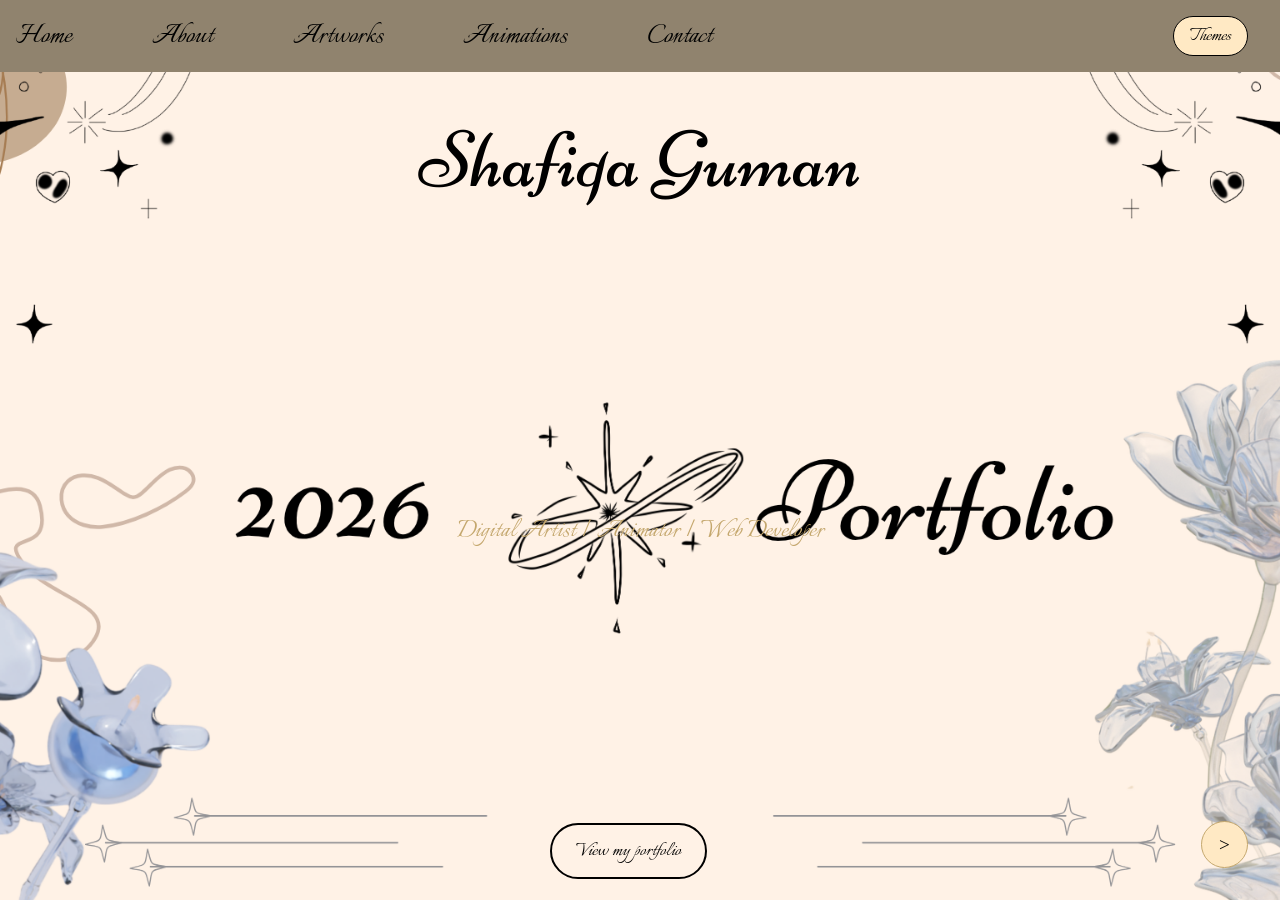
<file: index.html>
<!doctype html>
<html lang="en">
  <head>
    <meta charset="UTF-8" />
    <meta name="viewport" content="width=device-width, initial-scale=1.0" />
    <title>Portfolio Website</title>
    <link rel="stylesheet" href="Styles/main.css" />
    <link rel="stylesheet" href="Styles/responsive.css" />
  </head>
  <body>
   
  <div class="loader" id="loader">
    <div class="loader-ring"></div>
</div>

    <nav id="desktop-nav"></nav>
    
    <div class="themetoggle">
        <button class="theme-btn" id="themeBtn">Themes</button>
        <div class="theme-dropdown" id="themeDropdown">
            <button id="lightMode">Light</button>
            <button id="darkMode">Dark</button>
        </div>
    </div>
    <div class="hero-section">
      <h3 class="logo niconne-regular">Shafiqa Guman</h3>
      <p class="hero-subtitle">Digital Artist | Animator | Web Developer</p>
      <a href="/Pages/about.html" class="btn hero-btn">View my portfolio</a>
    </div>

    <script src="Scripts/interactions.js"></script>
    <script src="Scripts/navigation.js"></script>
    <script src="Scripts/themetoggle.js"></script>

    <a href="Pages/about.html" class="page-arrow next-arrow" data-tooltip="Next: About Me">></a>
  </body>
</html>
</file>
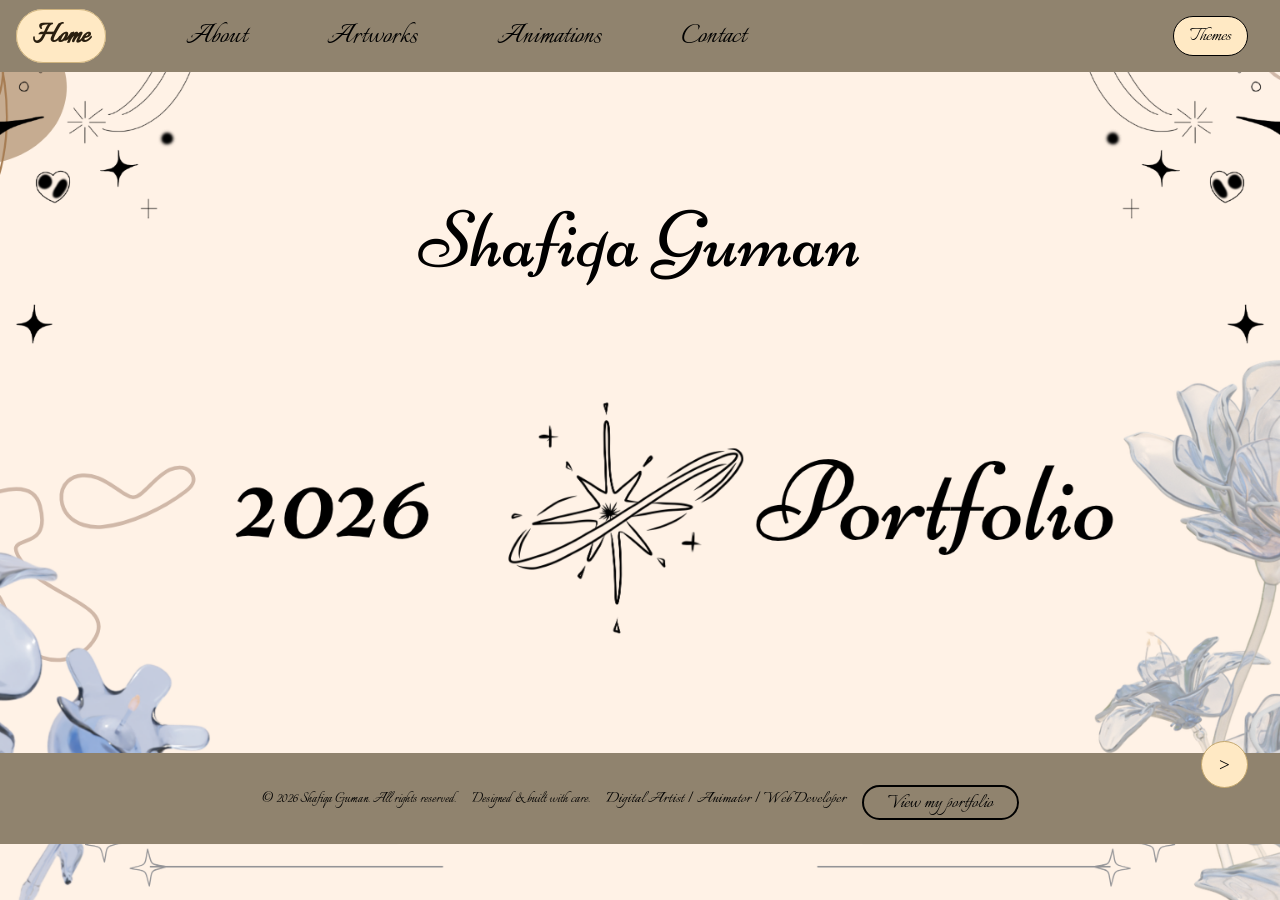
<file: docs/index.html>
<!doctype html>
<html lang="en">
  <head>
    <meta charset="UTF-8" />
    <meta name="viewport" content="width=device-width, initial-scale=1.0" />
    <title>Portfolio Website</title>
    <link rel="stylesheet" href="Styles/main.css" />
    <link rel="stylesheet" href="Styles/responsive.css" />
  </head>
  <body>
   
  <div class="loader" id="loader">
    <div class="loader-ring"></div>
</div>

    <nav id="desktop-nav"></nav>
    
    <div class="themetoggle">
        <button class="theme-btn" id="themeBtn">Themes</button>
        <div class="theme-dropdown" id="themeDropdown">
            <button id="lightMode">Light</button>
            <button id="darkMode">Dark</button>
        </div>
    </div>
    <div class="hero-section">
      <h3 class="logo niconne-regular">Shafiqa Guman</h3>
      <p class="hero-subtitle"></p>
    </div>

    <script src="Scripts/interactions.js"></script>
    <script src="Scripts/navigation.js"></script>
    <script src="Scripts/themetoggle.js"></script>

    <a href="Pages/about.html" class="page-arrow next-arrow" data-tooltip="Next: About Me">></a>

    <footer class="site-footer">
      <p>© 2026 Shafiqa Guman. All rights reserved.</p>
      <p>Designed & built with care.</p>
      <p class="hero-subtitle">Digital Artist | Animator | Web Developer</p>
      <a href="./Pages/about.html" class="btn hero-btn footer-hero-btn">View my portfolio</a>
    </footer>

  </body>
</html>
</file>
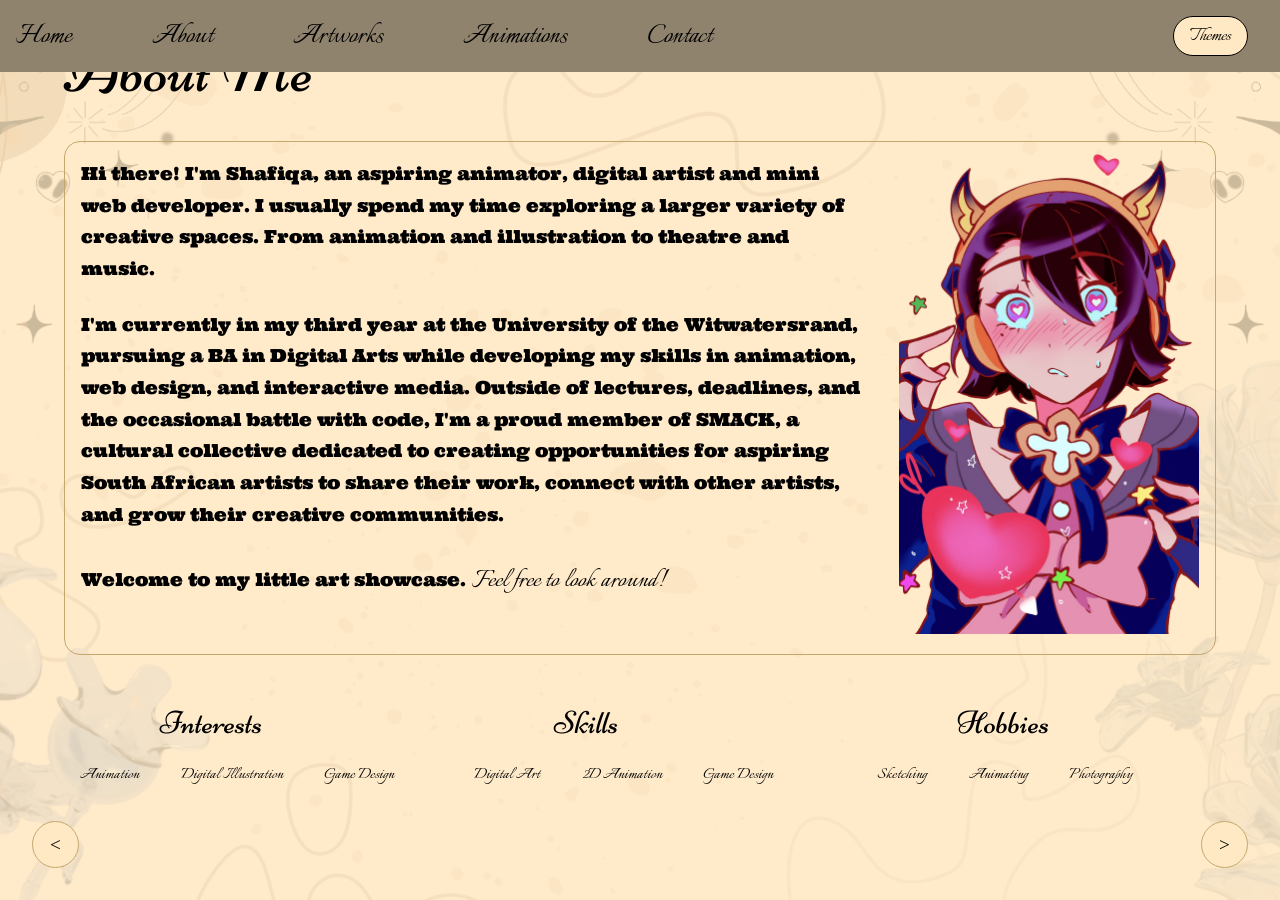
<file: Pages/about.html>
<!DOCTYPE html>
<html lang="en">
<head>
    <meta charset="UTF-8">
    <meta name="viewport" content="width=device-width, initial-scale=1.0">
    <title>About Me</title>
     <link rel="stylesheet" href="../Styles/main.css" />
     <link rel="stylesheet" href="../Styles/responsive.css" />
     <link rel="stylesheet" href="about.css"/> 
</head>
<body class="coloured-bg">

<div class="loader" id="loader">
    <div class="loader-ring"></div>
</div>

    <nav id="desktop-nav"></nav>

    <div class="themetoggle">
        <button class="theme-btn" id="themeBtn">Themes</button>
        <div class="theme-dropdown" id="themeDropdown">
            <button id="lightMode">Light</button>
            <button id="darkMode">Dark</button>
        </div>
    </div>

    <main class="about-container">

        <h1 class="about-title niconne-regular" >About Me</h1>

        <div class="about-content">
            <div class="about-text">
                <p class="ultra-regular">Hi there! I'm Shafiqa, an aspiring animator, digital artist and mini web developer. 
                  I usually spend my time exploring a larger variety of creative spaces. From animation and illustration to theatre and music. </p>

                <p class="ultra-regular">I'm currently in my third year at the University of the Witwatersrand, pursuing a BA in Digital Arts while developing my skills in animation, web design, and interactive media.

                  Outside of lectures, deadlines, and the occasional battle with code, I'm a proud member of SMACK, a cultural collective dedicated to creating opportunities for aspiring South African artists to share their work, connect with other artists, and grow their creative communities.</p>

                  <p class="ultra-regular"> Welcome to my little art showcase.<a href="/Pages/artworks.html" class="italianno-regular"> Feel free to look around!</a></p>
    
            </div>
            <div class="about-image">
                <img src="../Assets/Images/OC.png" alt="Drawing of anime style OC"/>
            </div>
        </div>

        <div class="about-details">
            <div class="about-interests">
                <h2 class="niconne-regular" >Interests</h2>
                <div class="tags">
                    <span class="tag">Animation</span>
                    <span class="tag">Digital Illustration</span>
                    <span class="tag">Game Design</span>
                </div>
            </div>

            <div class="about-skills">
                <h2 class="niconne-regular">Skills</h2>
                <div class="tags">
                    <span class="tag">Digital Art</span>
                    <span class="tag">2D Animation</span>
                    <span class="tag">Game Design</span>
                </div>
            </div>

            <div class="about-hobbies">
                <h2 class="niconne-regular">Hobbies</h2>
                <div class="tags">
                    <span class="tag">Sketching</span>
                    <span class="tag">Animating</span>
                    <span class="tag">Photography</span>
                </div>
            </div>
        </div>

    </main>

    <script src="../Scripts/interactions.js"></script>
    <script src="../Scripts/navigation.js"></script>
    <script src="../Scripts/themetoggle.js"></script>

<a href="../index.html" class="page-arrow prev-arrow" data-tootip="Previous: Home"><</a>
<a href="artworks.html" class="page-arrow next-arrow" data-tooltip="Next: Artworks">></a>
    
</body>
</html>
</file>
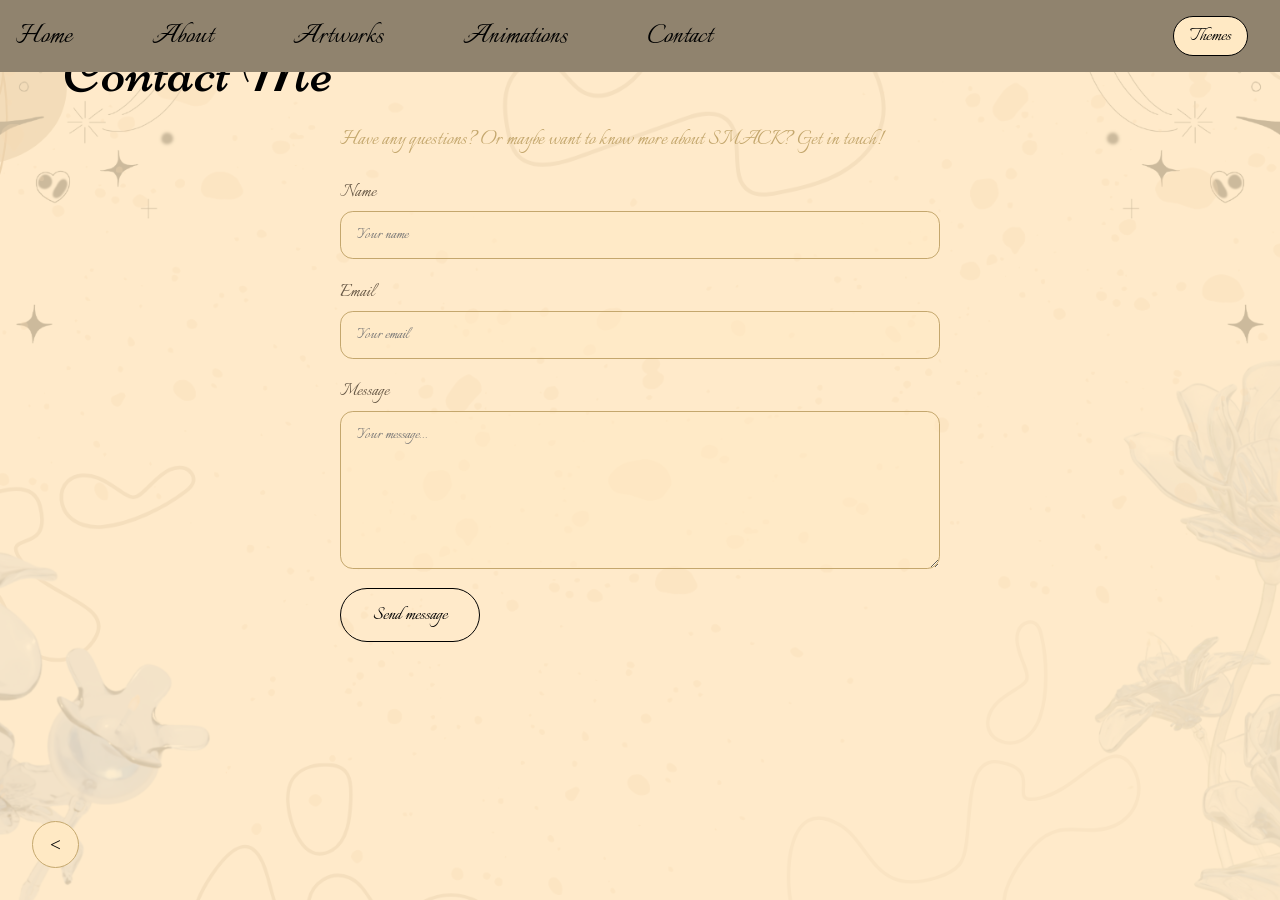
<file: Pages/contact.html>
<!DOCTYPE html>
<html lang="en">
<head>
    <meta charset="UTF-8">
    <meta name="viewport" content="width=device-width, initial-scale=1.0">
    <title>Contact</title>
    <link rel="stylesheet" href="../Styles/main.css" />
    <link rel="stylesheet" href="../Styles/responsive.css" />
    <link rel="stylesheet" href="../Styles/contact.css"/> 
</head>
<body class="coloured-bg">

<div class="loader" id="loader">
    <div class="loader-ring"></div>
</div>

    <nav id="desktop-nav"></nav>

    <div class="themetoggle">
        <button class="theme-btn" id="themeBtn">Themes</button>
        <div class="theme-dropdown" id="themeDropdown">
            <button id="lightMode">Light</button>
            <button id="darkMode">Dark</button>
        </div>
    </div>

    <main class="contact-container">

        <h1 class="contact-title niconne-regular">Contact Me</h1>

        <div class="contact-form-wrapper">
            <p class="italianno-regular">Have any questions? Or maybe want to know more about SMACK? Get in touch!</p>

            <form class="contact-form">
                <div class="form-group">
                    <label class="italianno-regular" for="name">Name</label>
                    <input type="text" id="name" placeholder="Your name" required/>
                </div>

                <div class="form-group">
                    <label class="italianno-regular" for="email">Email</label>
                    <input type="email" id="email" placeholder="Your email" required/>
                </div>

                <div class="form-group">
                    <label class="italianno-regular" for="message">Message</label>
                    <textarea id="message" rows="6" placeholder="Your message..." required></textarea>
                </div>

                <button type="submit" class="submit-btn italianno-regular">Send message</button>
            </form>

            <p class="thank-you-msg italianno-regular" id="thankYouMsg">
                Thank you for reaching out! I'll get back to you soon
            </p>
        </div>

    </main>

    <script src="../Scripts/interactions.js"></script>
    <script src="../Scripts/navigation.js"></script>
    <script src="../Scripts/themetoggle.js"></script>

    <a href="animations.html" class="page-arrow prev-arrow" data-tooltip="Previous: Animations"><</a>
    
</body>
</html>
</file>
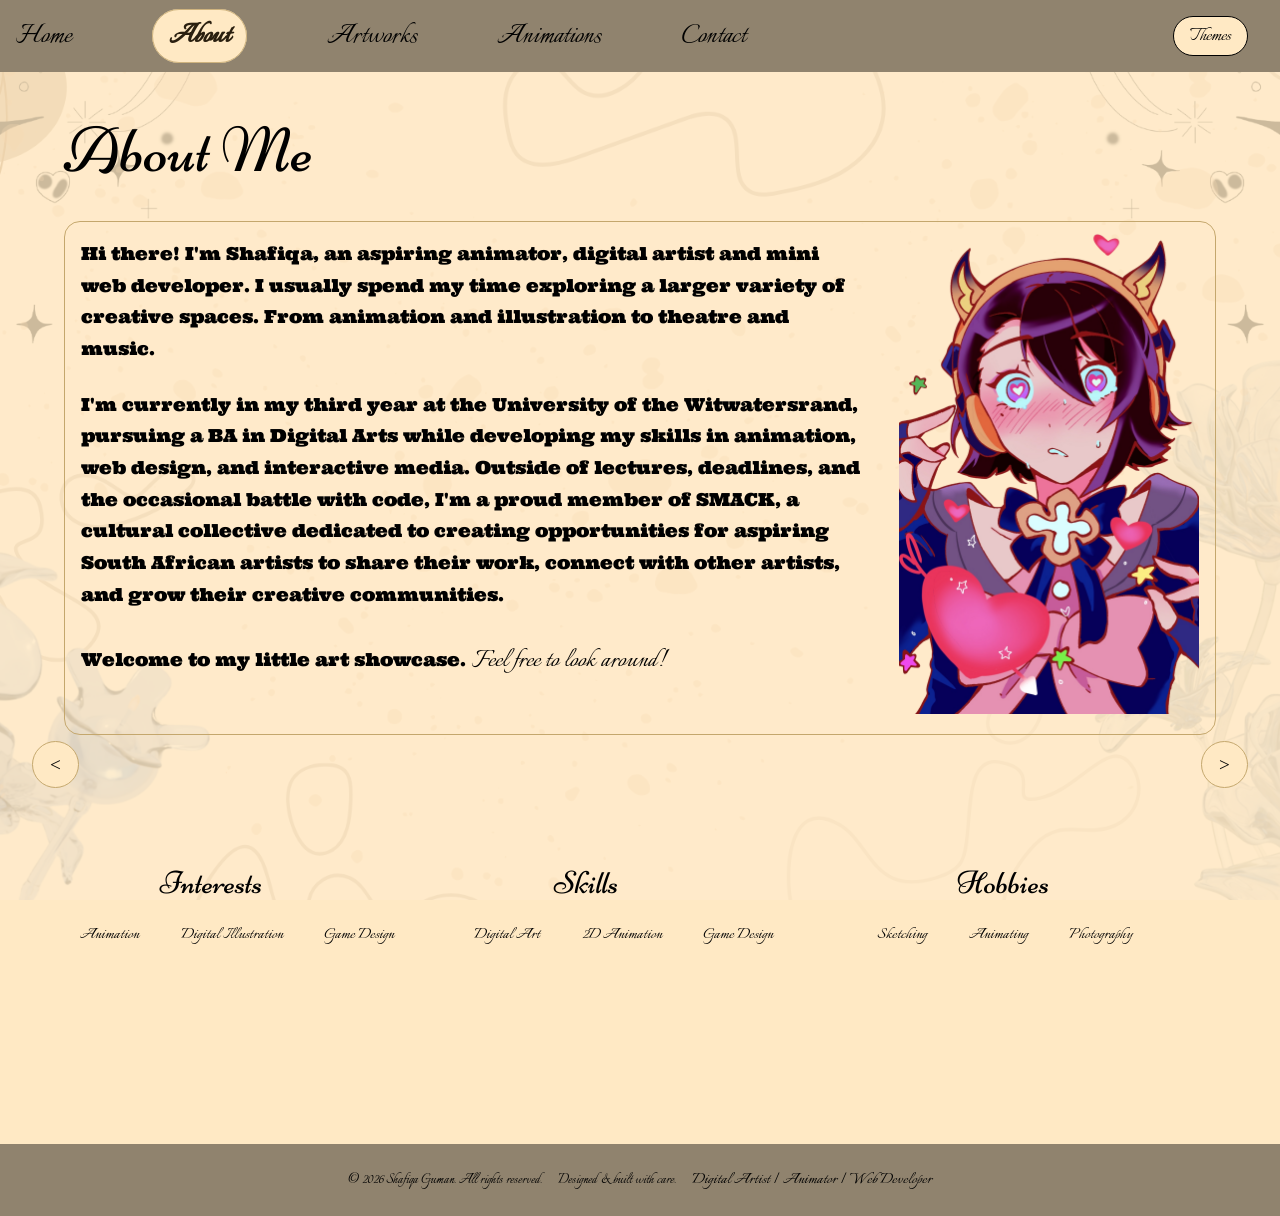
<file: docs/Pages/about.html>
<!DOCTYPE html>
<html lang="en">
<head>
    <meta charset="UTF-8">
    <meta name="viewport" content="width=device-width, initial-scale=1.0">
    <title>About Me</title>
     <link rel="stylesheet" href="../Styles/main.css" />
     <link rel="stylesheet" href="../Styles/responsive.css" />
     <link rel="stylesheet" href="about.css"/> 
</head>
<body class="coloured-bg">

<div class="loader" id="loader">
    <div class="loader-ring"></div>
</div>

    <nav id="desktop-nav"></nav>

    <div class="themetoggle">
        <button class="theme-btn" id="themeBtn">Themes</button>
        <div class="theme-dropdown" id="themeDropdown">
            <button id="lightMode">Light</button>
            <button id="darkMode">Dark</button>
        </div>
    </div>

    <main class="about-container">

        <h1 class="about-title niconne-regular" >About Me</h1>

        <div class="about-content">
            <div class="about-text">
                <p class="ultra-regular">Hi there! I'm Shafiqa, an aspiring animator, digital artist and mini web developer. 
                  I usually spend my time exploring a larger variety of creative spaces. From animation and illustration to theatre and music. </p>

                <p class="ultra-regular">I'm currently in my third year at the University of the Witwatersrand, pursuing a BA in Digital Arts while developing my skills in animation, web design, and interactive media.

                  Outside of lectures, deadlines, and the occasional battle with code, I'm a proud member of SMACK, a cultural collective dedicated to creating opportunities for aspiring South African artists to share their work, connect with other artists, and grow their creative communities.</p>

                  <p class="ultra-regular"> Welcome to my little art showcase.<a href="../Pages/artworks.html" class="italianno-regular"> Feel free to look around!</a></p>
    
            </div>
            <div class="about-image">
                <img src="../Assets/Images/OC.png" alt="Drawing of anime style OC"/>
            </div>
        </div>

        <div class="about-details">
            <div class="about-interests">
                <h2 class="niconne-regular" >Interests</h2>
                <div class="tags">
                    <span class="tag">Animation</span>
                    <span class="tag">Digital Illustration</span>
                    <span class="tag">Game Design</span>
                </div>
            </div>

            <div class="about-skills">
                <h2 class="niconne-regular">Skills</h2>
                <div class="tags">
                    <span class="tag">Digital Art</span>
                    <span class="tag">2D Animation</span>
                    <span class="tag">Game Design</span>
                </div>
            </div>

            <div class="about-hobbies">
                <h2 class="niconne-regular">Hobbies</h2>
                <div class="tags">
                    <span class="tag">Sketching</span>
                    <span class="tag">Animating</span>
                    <span class="tag">Photography</span>
                </div>
            </div>
        </div>

    </main>

    <script src="../Scripts/interactions.js"></script>
    <script src="../Scripts/navigation.js"></script>
    <script src="../Scripts/themetoggle.js"></script>

<a href="../index.html" class="page-arrow prev-arrow" data-tootip="Previous: Home"><</a>
<a href="artworks.html" class="page-arrow next-arrow" data-tooltip="Next: Artworks">></a>
    
  <footer class="site-footer">
      <p>© 2026 Shafiqa Guman. All rights reserved.</p>
      <p>Designed & built with care.</p>
      <p class="hero-subtitle">Digital Artist | Animator | Web Developer</p>
    </footer>
</body>
</html>
</file>
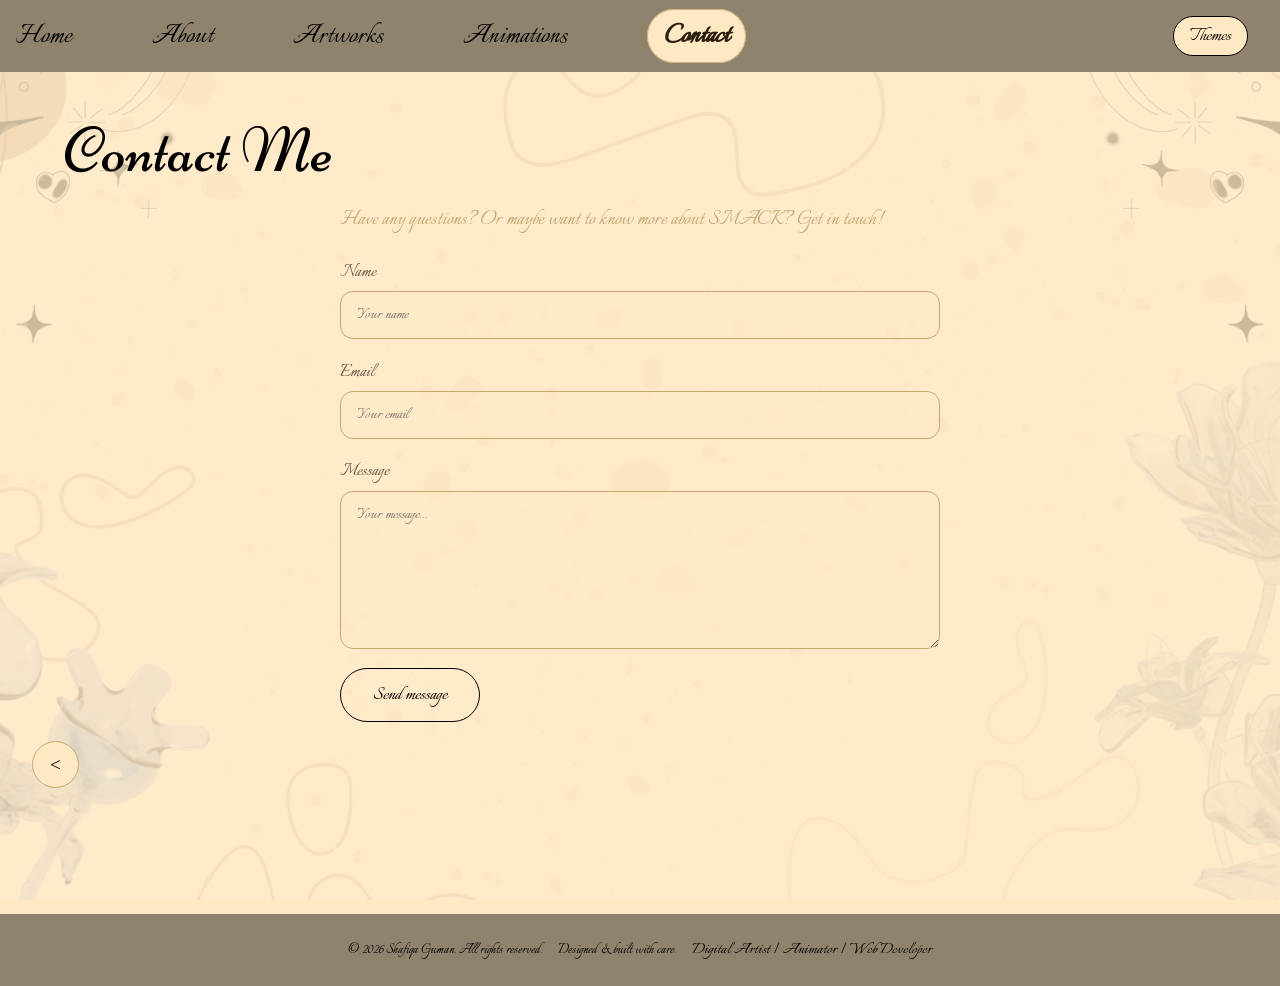
<file: docs/Pages/contact.html>
<!DOCTYPE html>
<html lang="en">
<head>
    <meta charset="UTF-8">
    <meta name="viewport" content="width=device-width, initial-scale=1.0">
    <title>Contact</title>
    <link rel="stylesheet" href="../Styles/main.css" />
    <link rel="stylesheet" href="../Styles/responsive.css" />
    <link rel="stylesheet" href="../Styles/contact.css"/> 
</head>
<body class="coloured-bg">

<div class="loader" id="loader">
    <div class="loader-ring"></div>
</div>

    <nav id="desktop-nav"></nav>

    <div class="themetoggle">
        <button class="theme-btn" id="themeBtn">Themes</button>
        <div class="theme-dropdown" id="themeDropdown">
            <button id="lightMode">Light</button>
            <button id="darkMode">Dark</button>
        </div>
    </div>

    <main class="contact-container">

        <h1 class="contact-title niconne-regular">Contact Me</h1>

        <div class="contact-form-wrapper">
            <p class="italianno-regular">Have any questions? Or maybe want to know more about SMACK? Get in touch!</p>

            <form class="contact-form">
                <div class="form-group">
                    <label class="italianno-regular" for="name">Name</label>
                    <input type="text" id="name" placeholder="Your name" required/>
                </div>

                <div class="form-group">
                    <label class="italianno-regular" for="email">Email</label>
                    <input type="email" id="email" placeholder="Your email" required/>
                </div>

                <div class="form-group">
                    <label class="italianno-regular" for="message">Message</label>
                    <textarea id="message" rows="6" placeholder="Your message..." required></textarea>
                </div>

                <button type="submit" class="submit-btn italianno-regular">Send message</button>
            </form>

            <p class="thank-you-msg italianno-regular" id="thankYouMsg">
                Thank you for reaching out! I'll get back to you soon
            </p>
        </div>

    </main>

    <script src="../Scripts/interactions.js"></script>
    <script src="../Scripts/navigation.js"></script>
    <script src="../Scripts/themetoggle.js"></script>

    <a href="animations.html" class="page-arrow prev-arrow" data-tooltip="Previous: Animations"><</a>

    <footer class="site-footer">
      <p>© 2026 Shafiqa Guman. All rights reserved.</p>
      <p>Designed & built with care.</p>
      <p class="hero-subtitle">Digital Artist | Animator | Web Developer</p>
      
    </footer>
    
</body>
</html>
</file>
<file: Styles/main.css>
@import url('https://fonts.googleapis.com/css2?family=Italianno&display=swap'); /* font import */


@import url('https://fonts.googleapis.com/css2?family=Italianno&family=Niconne&display=swap');

*{
    margin: 0;
    padding: 0;
}

body{
    background-image: url(../Assets/Images/Homepage-Background.png);
    background-size: cover;
    background-position: center;
    background-repeat: no-repeat;
    min-height: 100vh;
}

.coloured-bg{
background-color: #ffe9c4;
background-image: url(../Assets/Images/Background-Image.png);
background-size: cover;
background-position: center;
background-repeat: no-repeat;
background-attachment: fixed;

}

.coloured-bg::before{
    content:'';
    position: fixed;
    inset: 0;
    background: rgba(255, 233, 196, 0.80);
    z-index: 0; 
    pointer-events: none;
}

nav, main, .themetoggle{
    position: relative;
    z-index: 1; /*this helps with the arrangement of content*/
}

.italianno-regular {
  font-family: "Italianno", cursive;
  font-weight: 400;
  font-style: normal;
  font-size: 30px;
}

.niconne-regular {
  font-family: "Niconne", cursive;
  font-weight: 400;
  font-style: normal;
  font-size: 60px;
}

html{ 
    scroll-behavior:smooth;
}

a,
.btn{
    transition: all 300ms ease; /*allows visible change when clicking on buttons */ 
}

nav,
.navigation-links{
    display: flex; 
    gap: 5rem;
    list-style: none;
    font-size: 2rem;/*aligns the navigation links to each page horizontally across the page*/ 
}

.hamburger{
    display: none;
    margin-right: auto;
    background: #ffe9c4;
    border-radius: 2rem;
    padding: 0.4rem 0.8rem;
    cursor: pointer;
    flex-direction: column;
    gap: 4px;
    align-items: center;
    justify-content: center;
}

.hamburger span{
    display: block;
    width: 25px;
    height: 2px;
    background-color:#000000;
    border-radius: 3px;
    transition: all 0.3s ease;
}

.hamburger-menu{
    display: none;
    position: fixed;
    top: 0%;
    nav-left: 0%;
    width: 100%;
    height: 100vh;
    background-color: #90836e;
    padding: 5rem 1rem 1rem;
    z-index: 99;
}   

.hamburger-menu.open{
    display: flex;
    flex-direction: column;
    align-items: center;
    justify-content: center;
}

nav{
    background-color: #90836e;
    color:#000000;
    display: flex;
    flex-direction: row;
    align-items: center;
    justify-content: space-between;
    height: auto;
    padding: 1rem 1rem;
    position: fixed;
    width: 100vw;
    box-sizing: border-box;
    z-index: 100;
}

body.dark-mode{
     background-color: #1f180d;
     color:#645543;
}

body.dark-mode nav{
    background-color: #2a1f0f;
}

body.dark-mode.coloured-bg{
    background-color: #1f180d;
}

body.dark-mode.coloured-bg::before{
    background: rgba(26, 18, 10, 0.85);
}
body.dark-mode a{
    color: #e0c9a6;
}

body.dark-mode .theme-btn{
    background-color: #2a1f0f;
    color: #e0c9a6;
    border-color: #645543;
}

body.dark-mode .theme-dropdown{
    background-color: #2a1f0f;
    color: #e0c9a6;
}

.themetoggle{
    position: fixed;
    top: 1rem;
    right: 2rem;
    z-index: 999;
}

.theme-btn{
    font-family:"Italianno", cursive;
    font-size: 1.4rem;
    background: #ffe9c4;
    border: 1px solid #000000;
    border-radius: 2rem;
    padding: 0.3rem 1rem;
    cursor: pointer;
}


.theme-dropdown{
    display: none;
    flex-direction: column;
    background: #ffe9c4;
    border: 1px;
    border-radius: 1rem;
    padding: 0.5rem;
    margin-top: 0.3rem;
}

.theme-dropdown.open{
display: flex;
}

.theme-dropdown button{
    font-family: "Italianno", cursive;
    font-size: 1.2rem;
    background: none;
    border: none;
    padding: 0.3rem 0.5rem;
    cursor: pointer;
    text-align: left;
}

.theme-dropdown button:hover{
    color: rgb(196, 167, 109);
}

.navigation-links{
    gap: 5rem;
    list-style: none;
    font-size: 2rem;
}

a{
    color: black;
    text-decoration: none;
    text-decoration-color: whitesmoke;
}
a:hover{
    color: rgb(196, 167, 109);
    text-decoration: underline;
    text-underline-offset: 1rem;
    text-decoration-color: rgb(203, 188, 148);
}

.logo{
    font-size: 5rem;
    font-family:"Niconne", cursive;
}

.logo:hover{
    cursor: default;
}

.hero-section{
    display: flex;
    flex-direction: column;
    align-items: center;
    text-align: center;
    gap: 1rem;
    padding-top: 7rem;
}

.hero-subtitle{
    font-family: "Italianno", cursive;
    font-size: 1.8rem;
    color: rgb(196, 167, 109);
    padding-top: 18rem;
}

.hero-btn{
    display: inline-block;
    width: fit-content;
    border: 2px solid #000000;
    border-radius: 2rem;
    padding: 0.75rem 1.5rem;
    font-size: 1rem;
    font-family: "Italianno", cursive;
    font-size: 1.4rem;
    position: fixed;
    bottom: 1.3rem;
    left: 43%;
    transform: translateX(-50);
}

.hero-btn:hover{
    background-color: rgb(196, 167, 109);
    border-color: rgb(196, 167, 109);
    color: white;
}

.loader{
    position: fixed;
    inset: 0;
    background: #ffe9c4;
    z-index: 9999;
    display: flex;
    justify-content: center;
    align-items: center;
    transition: opacity 0.5s ease;
}

.loader.hidden{
    opacity: 0;
    pointer-events: none;
}

.loader-ring{
    width: 50px;
    height: 50px;
    border: 3px solid rgba(196, 167, 109, 0.3);
    border-top-color: rgb(196, 167, 109);
    border-radius: 50%;
    animation: spin 0.9s linear infinite;
}

@keyframes spin{
    to {transform: rotate(360deg);}
}

.page-arrow{
    position: fixed;
    bottom: 2rem;
    background: #ffe9c4;
    border: 1px solid rgb(196, 167, 109);
    border-radius: 50%;
    width: 45px;
    height: 45px;
    display: flex;
    align-items: center;
    justify-content: center;
    font-size: 1.2rem;
    color: #000;
    text-decoration: none;
    transition: all 0.3s ease;
    z-index: 100;
}

.page-arrow:hover{
    background: rgb(196, 167, 109);
    color: white;
    text-decoration: none;
}

.prev-arrow {left: 2rem;}
.next-arrow {right: 2rem;}

.page-arrow[data-tooltip]:hover::before{
    content: attr(data-tooltip);
    position: absolute;
    bottom: calc(100% + 8px);
    left: 50%;
    transform: translateX(-50%);
    background: #2C1F14;
    color: #ffe9c4;
    font-family: "Italianno", cursive;
    font-size: 1rem;
    padding: 0.3rem 0.8rem;
    border-radius: 1rem;
    white-space: nowrap;
    pointer-events: none;
}
 
main{
    padding: 1rem 1.5rem;
}
</file>
<file: Styles/responsive.css>
body{
    background-attachment: scroll;
} /*making the background image responsive*/


@media (max-width: 1024px){
    .navigation-links {
        gap: 2rem;
    } /*making it responsive for tablets*/

    .hero-btn{
        bottom: 3rem;
        left: 50%;
        transform: translateX(-50%);
    }

    .hero-subtitle{
        padding-top: 12rem;
    }
}


@media (max-width: 768px){
    
    .navigation-links{
        display: none;
    } /*hiding the navigation links for phones*/

   
    .hamburger{
        display: flex;
        margin-right: auto;
    } /*show the hamburger*/

   
    nav{
        flex-direction: row;
        justify-content: space-between;
        align-items: center;
        position: relative;
    }

    
    .hamburger-menu{
        position: absolute;
        top: 100%;
        left: 0;
        width: 100%;
        background-color: #90836e;
        padding: 1rem;
        z-index: 999;
    } /*this is for the dropdown*/

    .hamburger-menu.open{
        display: block;
    }

    .mobile-links{
        list-style: none;
        display: flex;
        flex-direction: column;
        gap: 1rem;
        text-align: center;
    }

    .mobile-links a{
        font-family: "Italianno", cursive;
        font-size: 1.8rem;
        color: black;
    }

   
    .hero-section{
        padding-top: 1rem;
    }

    .logo{
        font-size: 3rem;
    }

    .hero-btn{
        left: 50%;
        transform: translateX(-50%);
    }

    .hero-subtitle{
        padding-bottom: 30rem;
    }


    .about-text{
        width: 100%;
        word-wrap: break-word;
        overflow-wrap: break-word;
        box-sizing: border-box;
    }

    .about-text p{
        font-size: 0.8rem;
        line-height: 1.6;
    }

   
    .about-image{
    order: -1; /* moves image to the top */
    width: 100%;
    text-align: center;
    flex-shrink: 0;
    }

    .about-image img{
    width: 120px;
    height: 120px;
    object-fit: cover;
    display: block;
    margin: 0 auto;
    }

    .about-details{
    flex-direction: column;
    gap: 1.5rem;
    }

    .static-img{
        height: 120px;
    }

    .artwork-decription h2{
        margin-top: 2rem;
        margin-bottom: 2rem;
    }
    
}
</file>
<file: docs/Styles/main.css>
@import url('https://fonts.googleapis.com/css2?family=Italianno&display=swap'); /* font import */


@import url('https://fonts.googleapis.com/css2?family=Italianno&family=Niconne&display=swap');

*{
    margin: 0;
    padding: 0;
}

body{
    background-image: url(../Assets/Images/Homepage-Background.png);
    background-size: cover;
    background-position: center;
    background-repeat: no-repeat;
    min-height: 100vh;
}

.coloured-bg{
background-color: #ffe9c4;
background-image: url(../Assets/Images/Background-Image.png);
background-size: cover;
background-position: center;
background-repeat: no-repeat;
background-attachment: fixed;

}

.coloured-bg::before{
    content:'';
    position: fixed;
    inset: 0;
    background: rgba(255, 233, 196, 0.80);
    z-index: 0; 
    pointer-events: none;
}

nav, main, .themetoggle{
    position: relative;
    z-index: 1; /*this helps with the arrangement of content*/
}



.italianno-regular {
  font-family: "Italianno", cursive;
  font-weight: 400;
  font-style: normal;
  font-size: 30px;
}

.niconne-regular {
  font-family: "Niconne", cursive;
  font-weight: 400;
  font-style: normal;
  margin-top: 5rem;
  font-size: 60px;
}

html{ 
    scroll-behavior:smooth;
}

a,
.btn{
    transition: all 300ms ease; /*allows visible change when clicking on buttons */ 
}

nav,
.navigation-links{
    display: flex; 
    gap: 5rem;
    list-style: none;
    font-size: 2rem;/*aligns the navigation links to each page horizontally across the page*/ 
}

.navigation-links a.active,
.mobile-links a.active {
    background-color: #ffe9c4;
    color: #2a1f0f;
    border-radius: 2rem;
    padding: 0.4rem 1rem;
    border: 1px solid rgba(196, 167, 109, 0.8);
    font-weight: 700;
}

.mobile-links a.active {
    display: inline-block;
}

.hamburger{
    display: none;
    margin-right: auto;
    background: #ffe9c4;
    border-radius: 2rem;
    padding: 0.4rem 0.8rem;
    cursor: pointer;
    flex-direction: column;
    gap: 4px;
    align-items: center;
    justify-content: center;
}

.hamburger span{
    display: block;
    width: 25px;
    height: 2px;
    background-color:#000000;
    border-radius: 3px;
    transition: all 0.3s ease;
}

.hamburger-menu{
    display: none;
    position: fixed;
    top: 0%;
    nav-left: 0%;
    width: 100%;
    height: 100vh;
    background-color: #90836e;
    padding: 5rem 1rem 1rem;
    z-index: 99;
}   

.hamburger-menu.open{
    display: flex;
    flex-direction: column;
    align-items: center;
    justify-content: center;
}

nav{
    background-color: #90836e;
    color:#000000;
    display: flex;
    flex-direction: row;
    align-items: center;
    justify-content: space-between;
    height: auto;
    padding: 1rem 1rem;
    position: fixed;
    width: 100vw;
    box-sizing: border-box;
    z-index: 100;
}

body.dark-mode{
     background-color: #1f180d;
     color:#645543;
}

body.dark-mode nav{
    background-color: #2a1f0f;
}

body.dark-mode.coloured-bg{
    background-color: #1f180d;
}

body.dark-mode.coloured-bg::before{
    background: rgba(26, 18, 10, 0.85);
}
body.dark-mode a{
    color: #e0c9a6;
}

body.dark-mode .theme-btn{
    background-color: #2a1f0f;
    color: #e0c9a6;
    border-color: #645543;
}

body.dark-mode .theme-dropdown{
    background-color: #2a1f0f;
    color: #e0c9a6;
}

.themetoggle{
    position: fixed;
    top: 1rem;
    right: 2rem;
    z-index: 999;
}

.theme-btn{
    font-family:"Italianno", cursive;
    font-size: 1.4rem;
    background: #ffe9c4;
    border: 1px solid #000000;
    border-radius: 2rem;
    padding: 0.3rem 1rem;
    cursor: pointer;
}


.theme-dropdown{
    display: none;
    flex-direction: column;
    background: #ffe9c4;
    border: 1px;
    border-radius: 1rem;
    padding: 0.5rem;
    margin-top: 0.3rem;
}

.theme-dropdown.open{
display: flex;
}

.theme-dropdown button{
    font-family: "Italianno", cursive;
    font-size: 1.2rem;
    background: none;
    border: none;
    padding: 0.3rem 0.5rem;
    cursor: pointer;
    text-align: left;
}

.theme-dropdown button:hover{
    color: rgb(196, 167, 109);
}

.navigation-links{
    gap: 5rem;
    list-style: none;
    font-size: 2rem;
}

a{
    color: black;
    text-decoration: none;
    text-decoration-color: whitesmoke;
}
a:hover{
    color: rgb(196, 167, 109);
    text-decoration: underline;
    text-underline-offset: 1rem;
    text-decoration-color: rgb(203, 188, 148);
}

.logo{
    font-size: 5rem;
    font-family:"Niconne", cursive;
}

.logo:hover{
    cursor: default;
}

.hero-section{
    display: flex;
    flex-direction: column;
    align-items: center;
    text-align: center;
    gap: 1rem;
    padding-top: 7rem;
}

.hero-subtitle{
    font-family: "Italianno", cursive;
    font-size: 1.8rem;
    color: rgb(0, 0, 0);
    padding-top: 18rem;
}
.site-footer .hero-subtitle{
    padding-top: 0;
    margin: 1rem 0 0.5rem;
    font-size: 1.2rem;
}
.hero-btn{
    display: inline-block;
    width: fit-content;
    border: 2px solid #000000;
    border-radius: 2rem;
    padding: 0.1rem 1.5rem;
    font-size: 1rem;
    font-family: "Italianno", cursive;
    font-size: 1.4rem;
    margin-top: 1rem;
}

.footer-hero-btn{
    display: inline-block;
    margin-top: 1rem;
}

.hero-btn:hover,
.footer-hero-btn:hover{
    background-color: rgb(196, 167, 109);
    border-color: rgb(196, 167, 109);
    color: white;
}

.loader{
    position: fixed;
    inset: 0;
    background: #ffe9c4;
    z-index: 9999;
    display: flex;
    justify-content: center;
    align-items: center;
    transition: opacity 0.5s ease;
}

.loader.hidden{
    opacity: 0;
    pointer-events: none;
}

.loader-ring{
    width: 50px;
    height: 50px;
    border: 3px solid rgba(196, 167, 109, 0.3);
    border-top-color: rgb(196, 167, 109);
    border-radius: 50%;
    animation: spin 0.9s linear infinite;
}

@keyframes spin{
    to {transform: rotate(360deg);}
}

.page-arrow{
    position: fixed;
    bottom: 7rem;
    background: #ffe9c4;
    border: 1px solid rgb(196, 167, 109);
    border-radius: 50%;
    width: 45px;
    height: 45px;
    display: flex;
    align-items: center;
    justify-content: center;
    font-size: 1.2rem;
    color: #000;
    text-decoration: none;
    transition: all 0.3s ease;
    z-index: 100;
}

.page-arrow:hover{
    background: rgb(196, 167, 109);
    color: white;
    text-decoration: none;
}

.prev-arrow {left: 2rem;}
.next-arrow {right: 2rem;}

.page-arrow[data-tooltip]:hover::before{
    content: attr(data-tooltip);
    position: absolute;
    bottom: calc(100% + 8px);
    left: 50%;
    transform: translateX(-50%);
    background: #2C1F14;
    color: #ffe9c4;
    font-family: "Italianno", cursive;
    font-size: 1rem;
    padding: 0.3rem 0.8rem;
    border-radius: 1rem;
    white-space: nowrap;
    pointer-events: none;
}
 
main{
    padding: 6rem 1.5rem 1rem;
}

.site-footer{
    position: relative;
    z-index: 2;
    display: flex;
    flex-wrap: wrap;
    justify-content: center;
    align-items: center;
    gap: 1rem;

    background-color: #90836e;
    color: #000000;

    text-align: center;
    padding: 1.5rem;
    margin-top: 10rem;

    font-family: "Italianno", cursive;
}

.site-footer p,
.site-footer .hero-subtitle,
.site-footer .footer-hero-btn{
    margin: 0;
}

.site-footer p{
    font-size: 1rem;
}

.site-footer .hero-subtitle{
    padding-top: 0;
    margin: 0;
    font-size: 1.2rem;
}

.site-footer .footer-hero-btn{
    display: inline-block;
    margin-top: 0.5rem;
}

/* Dark Mode Footer */
body.dark-mode .site-footer{
    background-color: #2a1f0f;
    color: #e0c9a6;
}

/* Responsive Footer */
@media (max-width: 768px){

    .site-footer{
        flex-direction: column;
        gap: 0.75rem;
        padding: 1rem;
        margin-top: 5rem;
    }

    .site-footer p{
        font-size: 0.9rem;
    }

    .site-footer .hero-subtitle{
        font-size: 1rem;
    }

    .site-footer .footer-hero-btn{
        margin-top: 0.25rem;
    }
}
</file>
<file: docs/Styles/responsive.css>
body{
    background-attachment: scroll;
} /*making the background image responsive*/


@media (max-width: 1024px){
    .navigation-links {
        gap: 2rem;
    } /*making it responsive for tablets*/

    .hero-btn{
        bottom: 3rem;
        left: 50%;
        transform: translateX(-50%);
    }

    .hero-subtitle{
        padding-top: 12rem;
    }
}


@media (max-width: 768px){
    
    .navigation-links{
        display: none;
    } /*hiding the navigation links for phones*/

   
    .hamburger{
        display: flex;
        margin-right: auto;
    } /*show the hamburger*/

   
    nav{
        flex-direction: row;
        justify-content: space-between;
        align-items: center;
        position: relative;
    }

    
    .hamburger-menu{
        position: absolute;
        top: 100%;
        left: 0;
        width: 100%;
        background-color: #90836e;
        padding: 1rem;
        z-index: 999;
    } /*this is for the dropdown*/

    .hamburger-menu.open{
        display: block;
    }

    .mobile-links{
        list-style: none;
        display: flex;
        flex-direction: column;
        gap: 1rem;
        text-align: center;
    }

    .mobile-links a{
        font-family: "Italianno", cursive;
        font-size: 1.8rem;
        color: black;
    }

   
    .hero-section{
        padding-top: 1rem;
    }

    .logo{
        font-size: 3rem;
    }

    .hero-btn{
        left: 50%;
        transform: translateX(-50%);
    }

    .hero-subtitle{
        padding-bottom: 30rem;
    }


    .about-text{
        width: 100%;
        word-wrap: break-word;
        overflow-wrap: break-word;
        box-sizing: border-box;
    }

    .about-text p{
        font-size: 0.8rem;
        line-height: 1.6;
    }

   
    .about-image{
    order: -1; /* moves image to the top */
    width: 100%;
    text-align: center;
    flex-shrink: 0;
    }

    .about-image img{
    width: 120px;
    height: 120px;
    object-fit: cover;
    display: block;
    margin: 0 auto;
    }

    .about-details{
    flex-direction: column;
    gap: 1.5rem;
    }

    .static-img{
        height: 120px;
    }

    .artwork-decription h2{
        margin-top: 2rem;
        margin-bottom: 2rem;
    }
    
}
</file>
<file: Pages/about.css>
@import url('https://fonts.googleapis.com/css2?family=Gelasio:ital,wght@0,400..700;1,400..700&family=Italianno&family=Niconne&family=PT+Sans:ital,wght@0,400;0,700;1,400;1,700&family=Playfair+Display:ital,wght@0,400..900;1,400..900&display=swap');
@import url('https://fonts.googleapis.com/css2?family=Gelasio:ital,wght@0,400..700;1,400..700&family=Italianno&family=Niconne&family=PT+Sans:ital,wght@0,400;0,700;1,400;1,700&family=Playfair+Display:ital,wght@0,400..900;1,400..900&family=Ultra&display=swap');
.pt-sans-regular {
  font-family: "PT Sans", sans-serif;
  font-weight: 400;
  font-style: normal;
  font-size: 30px;
}

.pt-sans-bold {
  font-family: "PT Sans", sans-serif;
  font-weight: 700;
  font-style: normal;
}

.pt-sans-regular-italic {
  font-family: "PT Sans", sans-serif;
  font-weight: 400;
  font-style: italic;
}

.pt-sans-bold-italic {
  font-family: "PT Sans", sans-serif;
  font-weight: 700;
  font-style: italic;
}

.ultra-regular {
  font-family: "Ultra", serif;
  font-weight: 400;
  font-style: normal;
  font-size: 18px;
}

.about-text p{
    margin-bottom: 1.5rem;
    line-height: 1.8;
    font-size: 1.1rem;
}

.about-container{
    padding: 2rem 4rem;
}

.about-title{
    font-size: 4rem;
    margin-bottom: 2rem;
}

.about-image img{
    width: 300px;
    height: 500px;
    border-radius: 1rem;
    object-fit: cover;   
}

.about-content{
    display: flex;
    flex-direction: row;
    gap: 2rem;
    align-items: flex-start;
    border: 1px solid rgb(196, 167, 109);
    border-radius: 1rem;
    padding: 1rem;
}

.about-content:hover{
  outline: 3px solid rgb(196, 167, 109);
  outline-offset: 5px;
  box-shadow: 0px 4px 15px rgb(196, 167, 109, 0.4);
  background-color: rgb(79, 68, 44);
  color: rgb(255, 242, 216);
}

.about-text{
    flex: 1;
}

.about-image{
    flex-shrink: 0;
    align-self: flex-start;
    margin-top: -1.5rem;
}

.about-details{
    display: flex;
    gap: 3rem;
    margin-top: 3rem;
    justify-content:space-around;
}

.about-details h2{
    font-family: "Niconne", cursive;
    font-size: 2rem;
    margin-bottom: 1rem;
    padding-left: 6rem;
}

.about-interest,
.about-skills,
.about-hobbies{
    flex:1; /*aligns all the h2 headings*/
}

.tags{
    display: flex;
    flex-wrap: wrap;
    gap: 0.6rem;
}

.tag{
    font-family: "Italianno", cursive;
    font-size: 1.2rem;
    background: none;
    padding: 0.3rem 1rem;
    transition: all 0.3s ease;
}

.tag:hover{
    background-color: rgb(196, 167, 109);
    border-color: rgb(196, 167, 109);
    color: white;
    cursor: default;
    border-radius: 2rem;
}

@media (max-width: 768px){
    .about-image img{
        width: 150px;
        height: 150px;
        object-fit: cover;
    }

    .about-image{
        width: 100px;
        text-align: center;
        margin-top: 1rem;
        margin-bottom: 1rem;
        order: -1;
    }

    .about-content{
        flex-direction: column;
    }
}
</file>
<file: Styles/contact.css>
.contact-container{
    padding: 2rem 4rem;
    display: flex;
    flex-direction: column;
    align-items: center;
}

.contact-title{
    font-size: 4rem;
    margin-bottom: 1rem;
    align-self: flex-start;
}

.contact-form-wrapper{
    width: 100%;
    max-width: 600px;
    display: flex;
    flex-direction: column;
    gap: 1.5rem;
}

.contact-form-wrapper p{
    font-size: 1.5rem;
    color: rgb(196, 167, 109);
}

.contact-form{
    display: flex;
    flex-direction: column;
    gap: 1.2rem;
}

.form-group{
    display: flex;
    flex-direction: column;
    gap: 0.4rem;
}

.form-group label{
    font-size: 1.3rem;
    color: rgb(100, 85, 67);
}

.form-group input,
.form-group textarea{
    font-family: "Italianno", cursive;
    font-size: 1.1rem;
    padding: 0.75rem 1rem;
    border: 1px solid rgb(196, 167, 109);
    border-radius: 0.8rem;
    background: rgba(255, 233, 196, 0.5);
    color: #000;
    outline: none;
    transition: all 0.3s ease;
}

.form-group input:focus,
.form-group textarea:focus{
    border-color: rgb(160, 104, 56);
    box-shadow: 0px 4px 15px rgba(196, 167, 109, 0.3);
    background: rgba(255, 233, 196, 0.8);
}

.form-group textarea{
    resize: vertical;
}

.submit-btn{
    font-size: 1.4rem;
    color: #000;
    background: none;
    border: 1px solid #000;
    border-radius: 2rem;
    padding: 0.75rem 2rem;
    cursor: pointer;
    width: fit-content;
    transition: all 0.3s ease;
}

.submit-btn:hover{
    background-color: rgb(196, 167, 109);
    border-color: rgb(196, 167, 109);
    color: white;
}

.thank-you-msg{
    display: none;
    font-size: 1.4rem;
    color: rgb(196, 167, 109);
    text-align: center;
}
</file>
<file: docs/Pages/about.css>
@import url('https://fonts.googleapis.com/css2?family=Gelasio:ital,wght@0,400..700;1,400..700&family=Italianno&family=Niconne&family=PT+Sans:ital,wght@0,400;0,700;1,400;1,700&family=Playfair+Display:ital,wght@0,400..900;1,400..900&display=swap');
@import url('https://fonts.googleapis.com/css2?family=Gelasio:ital,wght@0,400..700;1,400..700&family=Italianno&family=Niconne&family=PT+Sans:ital,wght@0,400;0,700;1,400;1,700&family=Playfair+Display:ital,wght@0,400..900;1,400..900&family=Ultra&display=swap');
.pt-sans-regular {
  font-family: "PT Sans", sans-serif;
  font-weight: 400;
  font-style: normal;
  font-size: 30px;
}

.pt-sans-bold {
  font-family: "PT Sans", sans-serif;
  font-weight: 700;
  font-style: normal;
}

.pt-sans-regular-italic {
  font-family: "PT Sans", sans-serif;
  font-weight: 400;
  font-style: italic;
}

.pt-sans-bold-italic {
  font-family: "PT Sans", sans-serif;
  font-weight: 700;
  font-style: italic;
}

.ultra-regular {
  font-family: "Ultra", serif;
  font-weight: 400;
  font-style: normal;
  font-size: 18px;
}

.about-text p{
    margin-bottom: 1.5rem;
    line-height: 1.8;
    font-size: 1.1rem;
}

.about-container{
    padding: 2rem 4rem;
}

.about-title{
    font-size: 4rem;
    margin-top: 5rem;
    margin-bottom: 2rem;
}

.about-image img{
    width: 300px;
    height: 500px;
    border-radius: 1rem;
    object-fit: cover;   
}

.about-content{
    display: flex;
    flex-direction: row;
    gap: 2rem;
    align-items: flex-start;
    border: 1px solid rgb(196, 167, 109);
    border-radius: 1rem;
    padding: 1rem;
}

.about-content:hover{
  outline: 3px solid rgb(196, 167, 109);
  outline-offset: 5px;
  box-shadow: 0px 4px 15px rgb(196, 167, 109, 0.4);
  background-color: rgb(79, 68, 44);
  color: rgb(255, 242, 216);
}

.about-text{
    flex: 1;
}

.about-image{
    flex-shrink: 0;
    align-self: flex-start;
    margin-top: -1.5rem;
}

.about-details{
    display: flex;
    gap: 3rem;
    margin-top: 3rem;
    justify-content:space-around;
}

.about-details h2{
    font-family: "Niconne", cursive;
    font-size: 2rem;
    margin-bottom: 1rem;
    padding-left: 6rem;
}

.about-interest,
.about-skills,
.about-hobbies{
    flex:1; /*aligns all the h2 headings*/
}

.tags{
    display: flex;
    flex-wrap: wrap;
    gap: 0.6rem;
}

.tag{
    font-family: "Italianno", cursive;
    font-size: 1.2rem;
    background: none;
    padding: 0.3rem 1rem;
    transition: all 0.3s ease;
}

.tag:hover{
    background-color: rgb(196, 167, 109);
    border-color: rgb(196, 167, 109);
    color: white;
    cursor: default;
    border-radius: 2rem;
}

@media (max-width: 768px){
    .about-image img{
        width: 150px;
        height: 150px;
        object-fit: cover;
    }

    .about-image{
        width: 100px;
        text-align: center;
        margin-top: 1rem;
        margin-bottom: 1rem;
        order: -1;
    }

    .about-content{
        flex-direction: column;
    }
}
</file>
<file: docs/Styles/contact.css>
.contact-container{
    padding: 2rem 4rem;
    display: flex;
    flex-direction: column;
    align-items: center;
}

.contact-title{
    font-size: 4rem;
    margin-bottom: 1rem;
    margin-top: 5rem;
    align-self: flex-start;
}

.contact-form-wrapper{
    width: 100%;
    max-width: 600px;
    display: flex;
    flex-direction: column;
    gap: 1.5rem;
}

.contact-form-wrapper p{
    font-size: 1.5rem;
    color: rgb(196, 167, 109);
}

.contact-form{
    display: flex;
    flex-direction: column;
    gap: 1.2rem;
}

.form-group{
    display: flex;
    flex-direction: column;
    gap: 0.4rem;
}

.form-group label{
    font-size: 1.3rem;
    color: rgb(100, 85, 67);
}

.form-group input,
.form-group textarea{
    font-family: "Italianno", cursive;
    font-size: 1.1rem;
    padding: 0.75rem 1rem;
    border: 1px solid rgb(196, 167, 109);
    border-radius: 0.8rem;
    background: rgba(255, 233, 196, 0.5);
    color: #000;
    outline: none;
    transition: all 0.3s ease;
}

.form-group input:focus,
.form-group textarea:focus{
    border-color: rgb(160, 104, 56);
    box-shadow: 0px 4px 15px rgba(196, 167, 109, 0.3);
    background: rgba(255, 233, 196, 0.8);
}

.form-group textarea{
    resize: vertical;
}

.submit-btn{
    font-size: 1.4rem;
    color: #000;
    background: none;
    border: 1px solid #000;
    border-radius: 2rem;
    padding: 0.75rem 2rem;
    cursor: pointer;
    width: fit-content;
    transition: all 0.3s ease;
}

.submit-btn:hover{
    background-color: rgb(196, 167, 109);
    border-color: rgb(196, 167, 109);
    color: white;
}

.thank-you-msg{
    display: none;
    font-size: 1.4rem;
    color: rgb(196, 167, 109);
    text-align: center;
}
</file>
